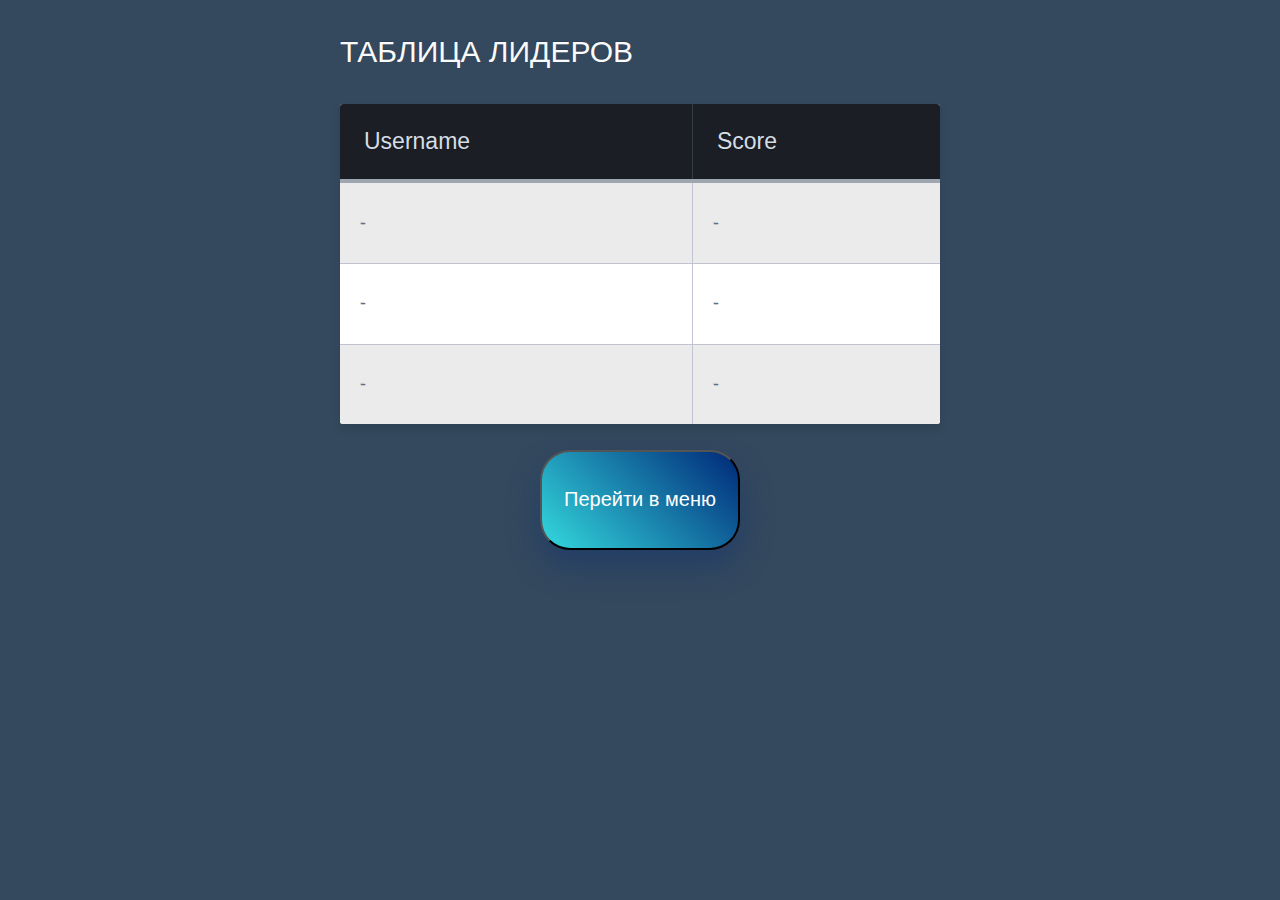
<file: leaderboard.html>
<!DOCTYPE html>
<html lang="en">
<head>
    <meta charset="UTF-8">
    <meta http-equiv="X-UA-Compatible" content="IE=edge">
    <meta name="viewport" content="width=device-width, initial-scale=1.0">
    <link rel="stylesheet" href="css/leaderboardStyle.css">
    <title>Document</title>
</head>
<body onload="createLeaderboard()">
    <div class="table-title">
        <h3>Таблица лидеров</h3>
    </div>
        <table class="table-fill">
        <thead>
        <tr>
        <th class="text-left">Username</th>
        <th class="text-left">Score</th>
        </tr>
        </thead>
        <tbody class="table-hover">
        <tr>
        <td id="firstName" class="text-left"></td>
        <td id="firstScore" class="text-left"></td>
        </tr>
        <tr>
        <td id="secondName" class="text-left"></td>
        <td id="secondScore" class="text-left"></td>
        </tr>
        <tr>
        <td id="thirdName" class="text-left"></td>
        <td id="thirdScore" class="text-left"></td>
        
        </tbody>
        </table>
        <div id="buttons">
            <button class="buttons" id="menu" onclick="goToMenu()">Перейти в меню</button>
        </div>
        <script src="js/leaderboard.js"></script>
</body>
</html>
</file>
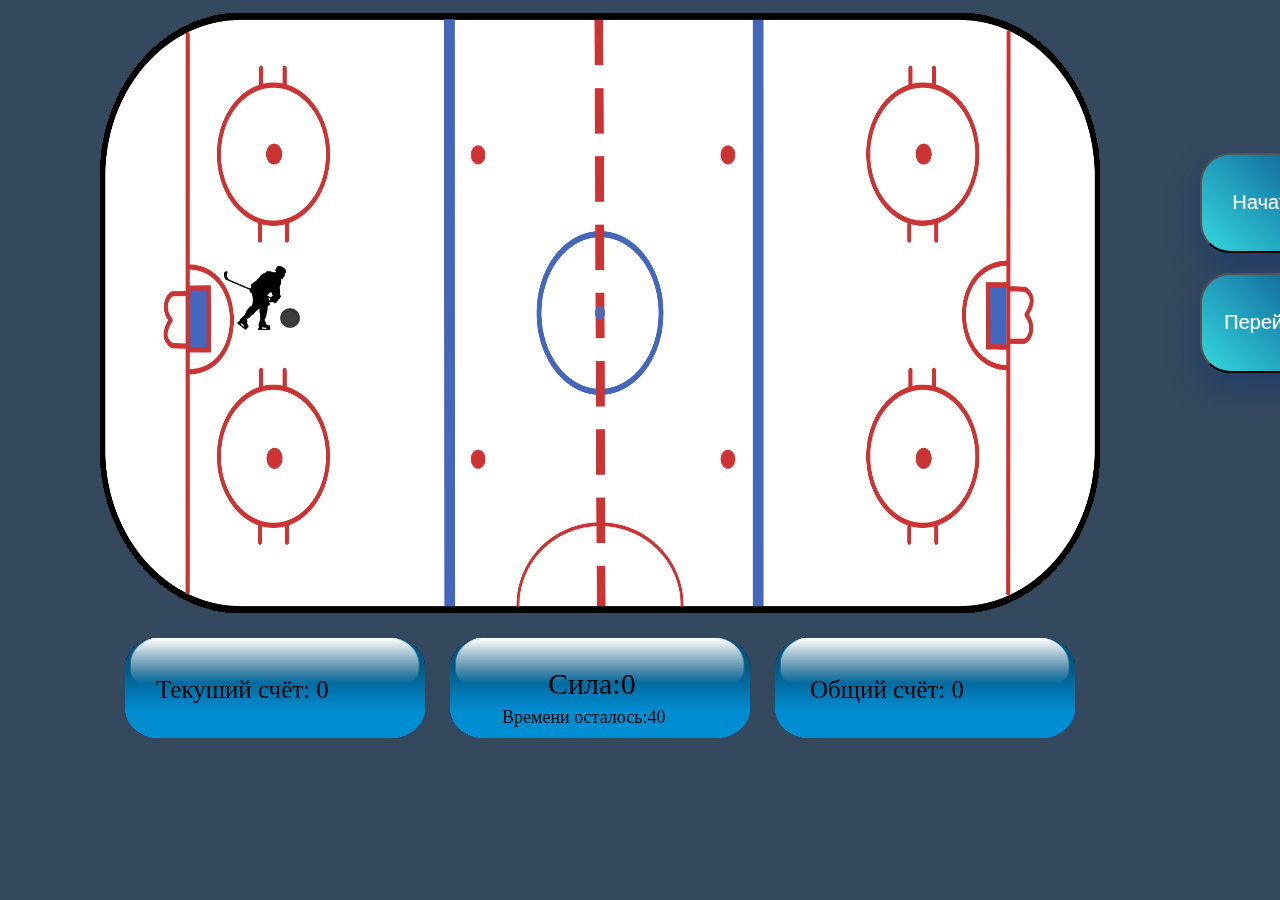
<file: level1.html>
<!DOCTYPE html>
<html lang="en">
<head>
    <meta charset="UTF-8">
    <meta http-equiv="X-UA-Compatible" content="IE=edge">
    <title>Hoсkey_Kononenko</title>
    <link rel="stylesheet" href="css/styleHockey.css">
</head>
<body>
    <div id="wrapper">
        <canvas id="canvas" width="1000" height="800"></canvas>
        <div id="buttons">
            <button class="buttons" id="restart" onclick="reload()">Начать заново</button>
            <button class="buttons"id="menu" onclick="goToMenu()">Перейти в меню</button>
            <button class="buttons"id="nextLevel" onclick="nextPage()">Перейти на следующий уровень</button>
        </div>
    </div>
    <script src="js/game.js"></script>
</body>
</html>
</file>
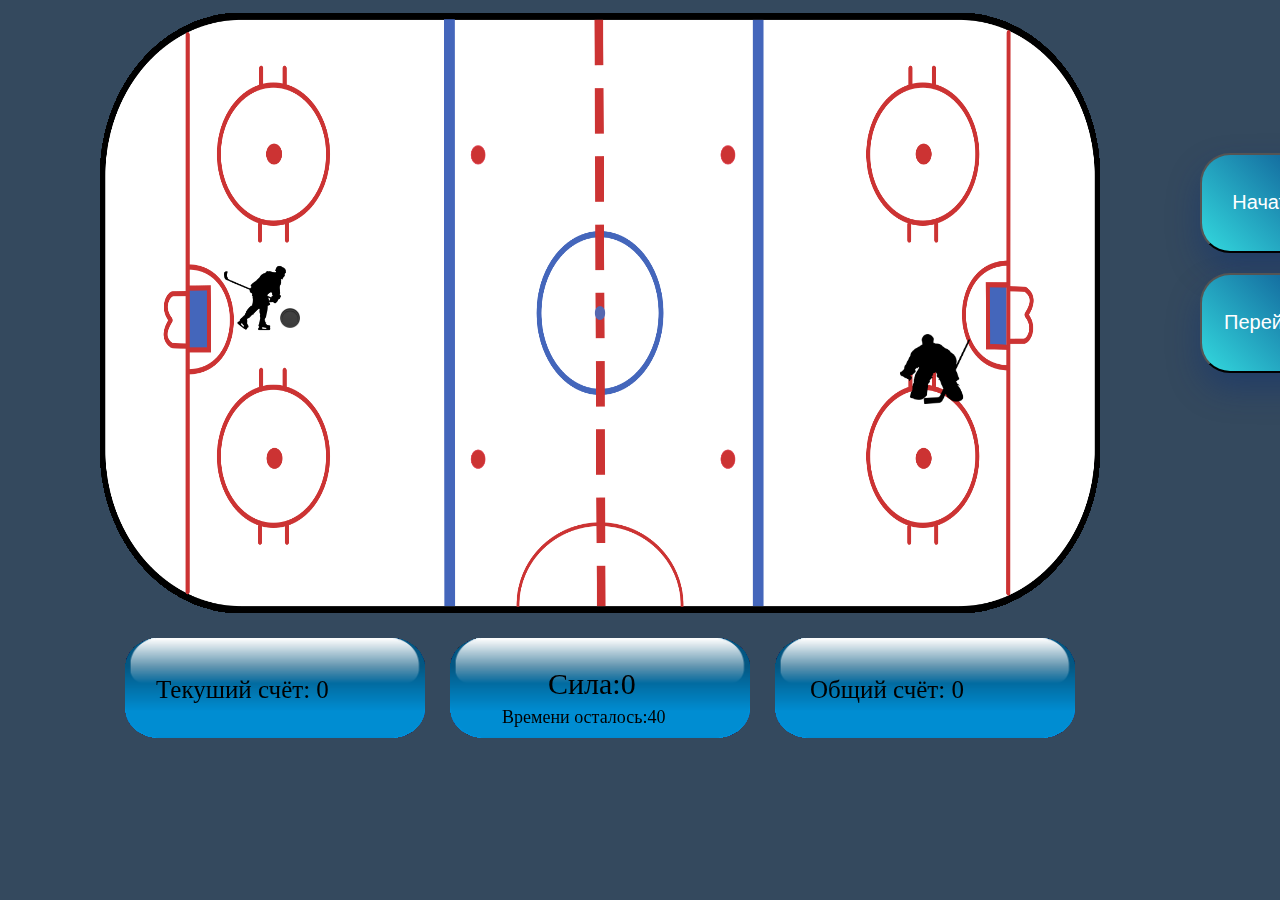
<file: level2.html>
<!DOCTYPE html>
<html lang="en">
<head>
    <meta charset="UTF-8">
    <meta http-equiv="X-UA-Compatible" content="IE=edge">
    <title>level2</title>
    <link rel="stylesheet" href="css/styleHockey.css">
</head>
<body>
    <div id="wrapper">
        <canvas id="canvas" width="1000" height="800"></canvas>
        <div id="buttons">
            <button class="buttons" id="restart" onclick="reload()">Начать заново</button>
            <button class="buttons"id="menu" onclick="goToMenu()">Перейти в меню</button>
            <button class="buttons"id="nextLevel" onclick="nextPage()">Перейти на следующий уровень</button>
        </div>
    </div>
    <script src="js/level2.js"></script>
</body>
</html>
</file>
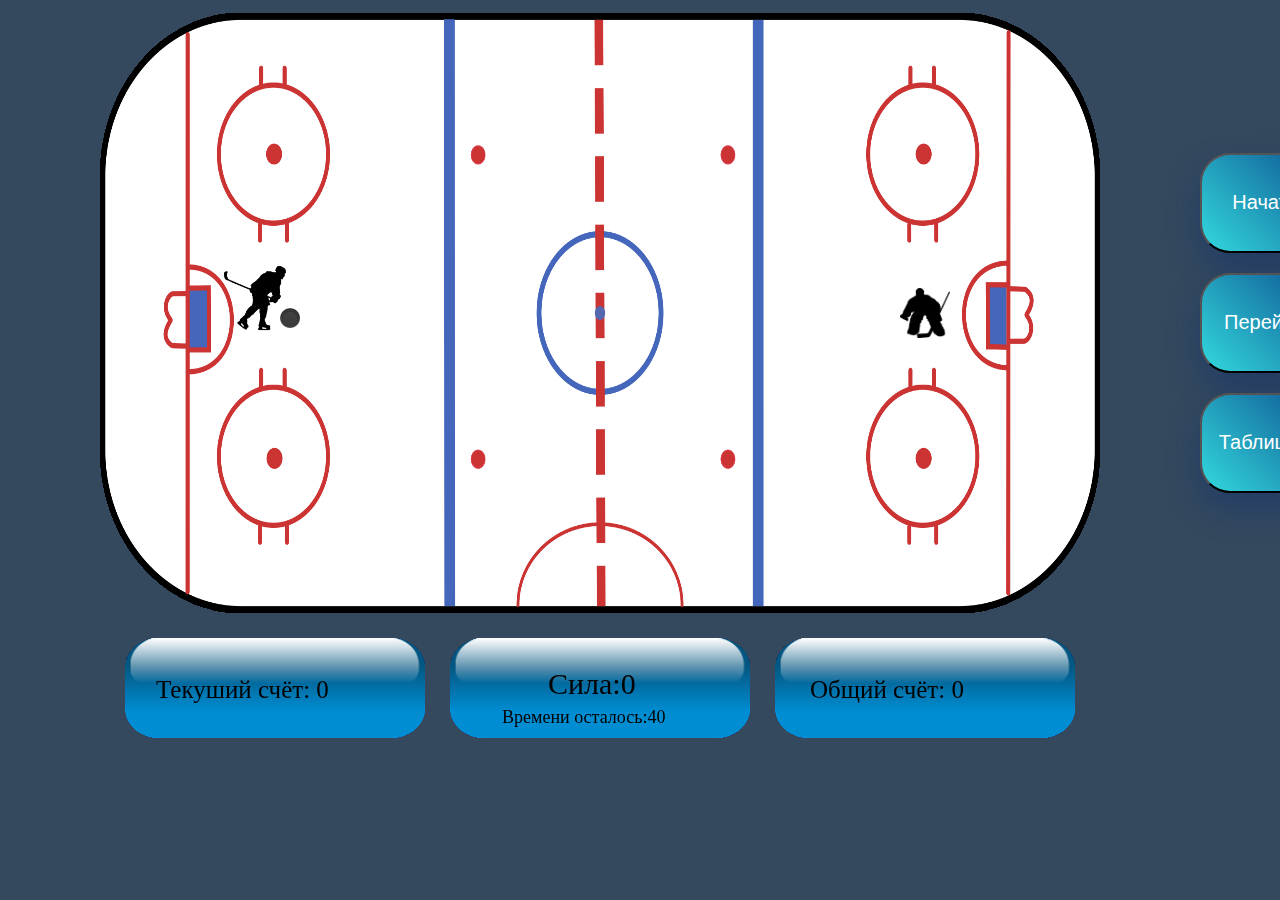
<file: level3.html>
<!DOCTYPE html>
<html lang="en">
<head>
    <meta charset="UTF-8">
    <meta http-equiv="X-UA-Compatible" content="IE=edge">
    <title>level2</title>
    <link rel="stylesheet" href="css/styleHockey.css">
</head>
<body>
    <div id="wrapper">
        <canvas id="canvas" width="1000" height="800"></canvas>
        <div id="buttons">
            <button class="buttons" id="restart" onclick="reload()">Начать заново</button>
            <button class="buttons"id="menu" onclick="goToMenu()">Перейти в меню</button>
            <button class="buttons" id="menu" onclick="goToLeaderboard()">Таблица лидеров</button>
        </div>
    </div>
    <script src="js/level3.js"></script>
</body>
</html>
</file>
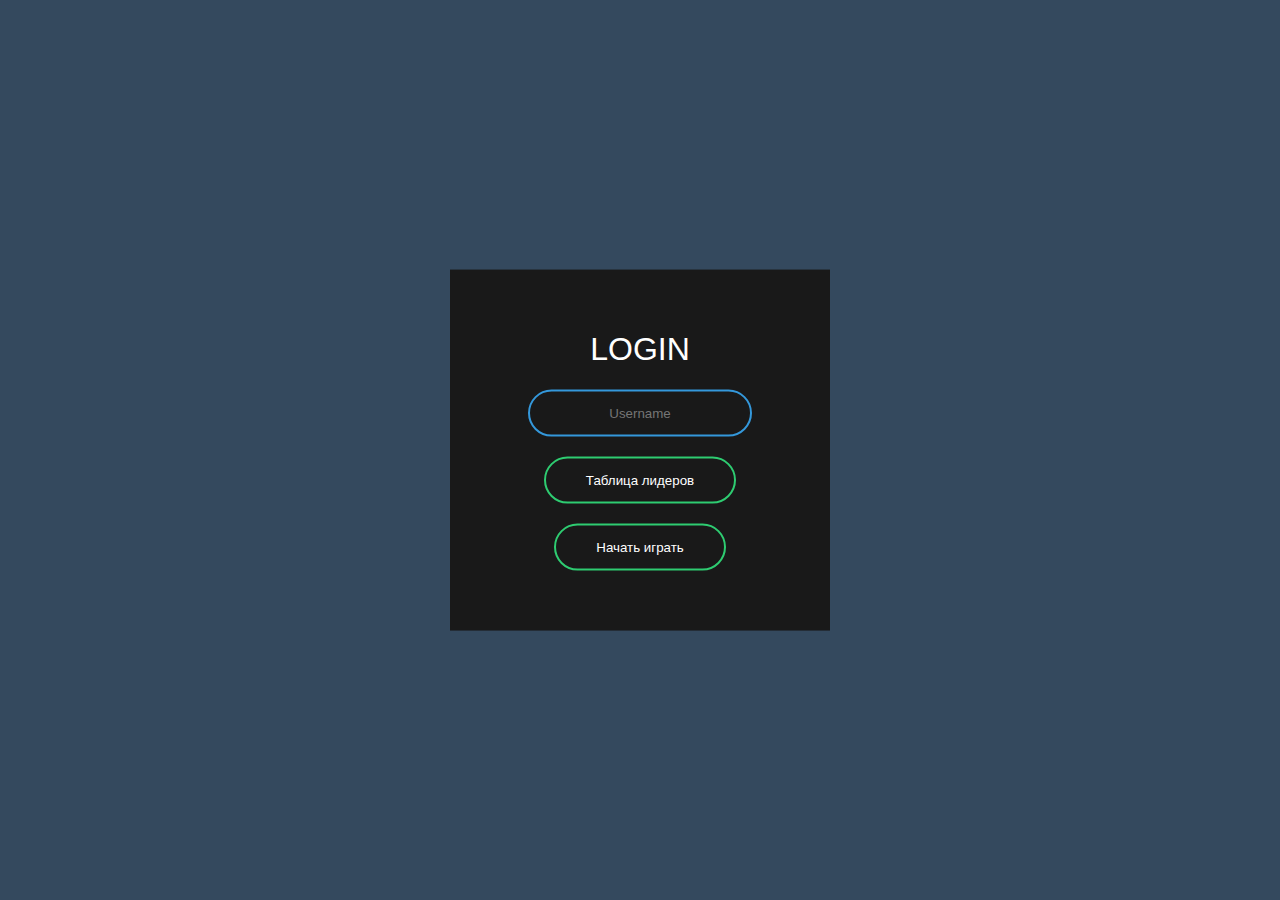
<file: menu.html>
<!DOCTYPE html>
<html lang="en" dir="ltr">
  <head>
    <meta charset="utf-8">
    <title>Animated Login Form</title>
    <link rel="stylesheet" href="css/menuStyle.css">
  </head>
  <body>

<div class="box">
  <h1>Login</h1>
  <input id="username" type="text" name="" placeholder="Username">
  <button  onclick="goToLeaderboard()">Таблица лидеров</button>
  <button  onclick="login()">Начать играть</button>
</div>

    <script src="js/menu.js"></script>
  </body>
</html>
</file>
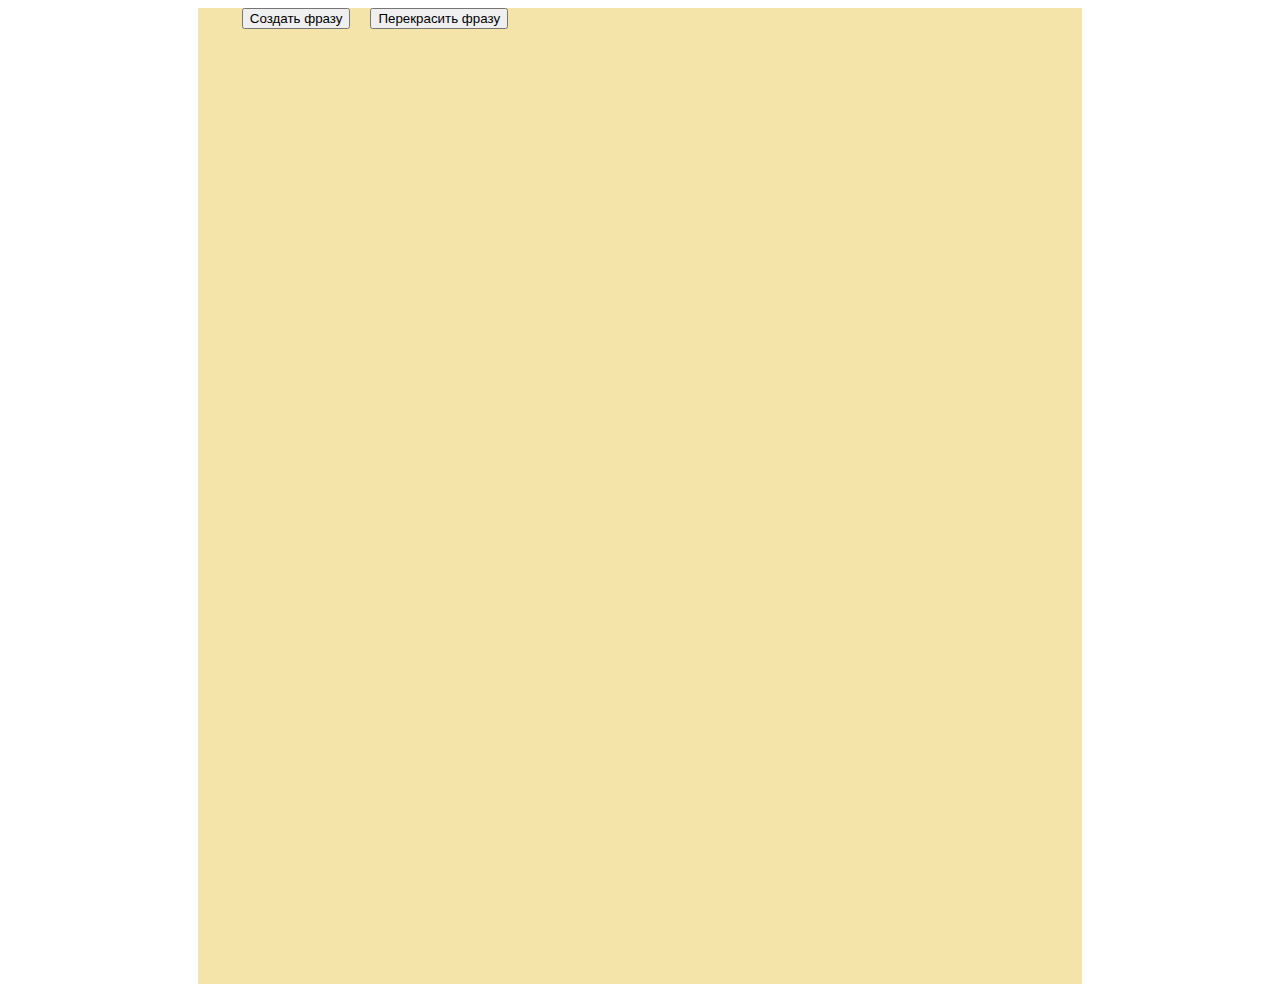
<file: phrases.html>
<!DOCTYPE html>
<html lang="en">
<head>
    <meta charset="UTF-8">
    <meta name="viewport" content="width=device-width">
    <link rel="stylesheet" href="css/phrases.css">
    <title>Phrases</title>

</head>
<body>
    <div class="container">
        <div id="phrases-nav">
            <div id="noPhrases">Фразы закончились</div>
            <div class="buttons">
                <button id="spawnPhrases"  type="button" onclick="spawnPhrase()">Создать фразу</button>
                <button id="colorPhrases"  type="button" onclick="colorPhrases()">Перекрасить фразу</button>
            </div>
        </div>
        <div id="phraseField">
        </div>
    </div>
    <script src="js/phrases.js"></script>
</body>
</html>
</file>
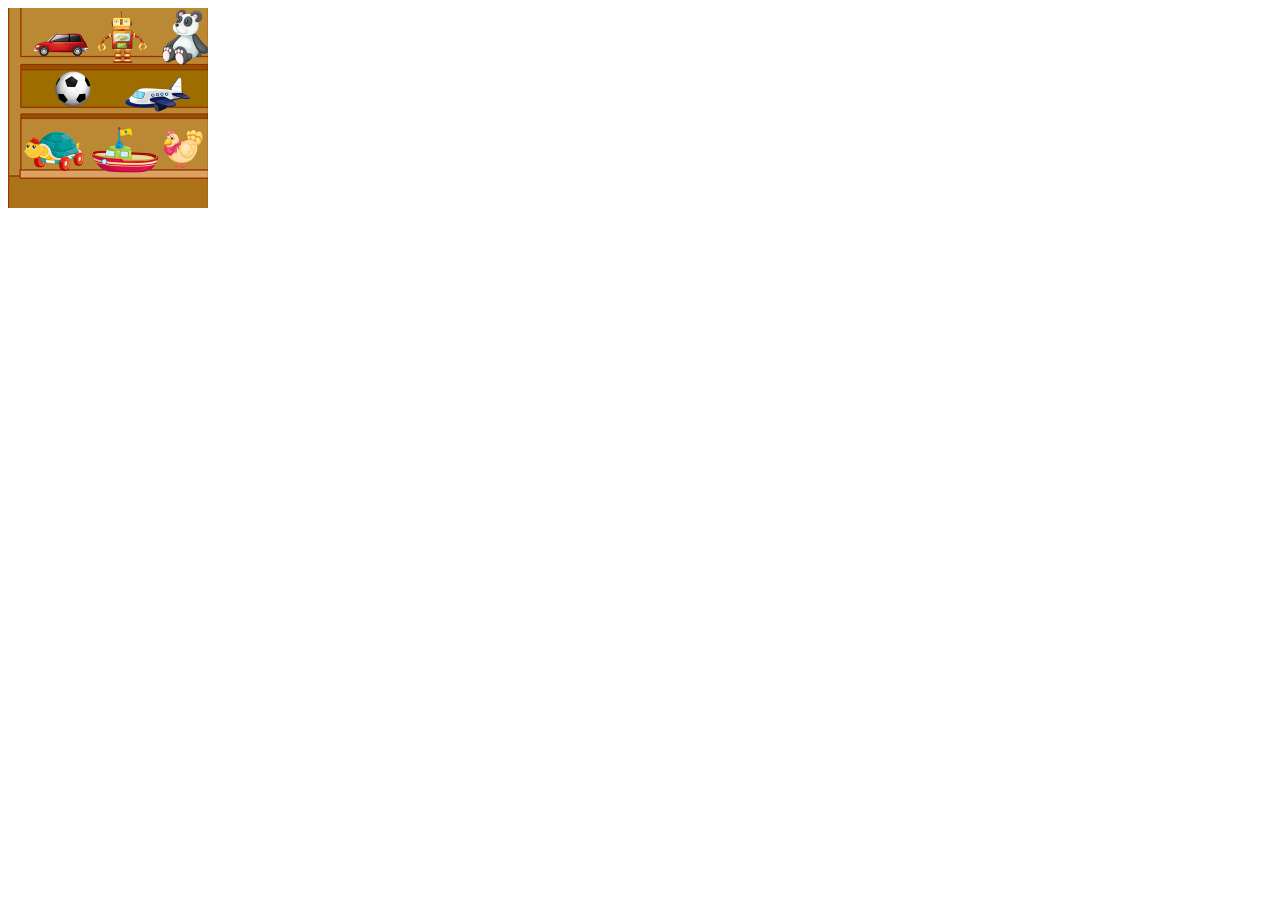
<file: task_2.html>
<!DOCTYPE html>
<html lang="en">
<head>
    <meta charset="UTF-8">
    <meta name="viewport" content="width=device-width">
    <link rel="stylesheet" href="css/style.css">
    <title>Document</title>
</head>
<body>
    
<div class="container">
    <div id="room1">
        <div id="boy1"></div>
        <div id="text1">Игрушки оптом</div>
        <div id="boy2">
            <div id="stick"></div> 
            <div id="vane"></div> 
            <div id="text2">Самые весёлые игрушки!</div>
        </div> 
        
    </div>
</div>

</body>
</html>
</file>
<file: css/leaderboardStyle.css>
body{
    margin: 0;
    padding: 0;
    font-family: sans-serif;
    background: #34495e;
  }

#buttons {
    padding-top: 2%;
}

#menu{
    display: block;
    margin: auto;
}

.buttons {
    height: 100px;
    width: 200px;
    
    font-family: 'Montserrat', sans-serif;
    font-size: 20px;
    font-weight: 300;
    text-decoration: none;
    text-align: center;

    border-radius: 30px;
    background-image: linear-gradient(45deg, #6ab1d7 0%, #33d9de 50%, #002878 100%);
    background-position: 100% 0;
    background-size: 200% 200%;
    color: white;
    box-shadow: 0 16px 32px 0 rgba(0, 40, 120, .35);
    transition: .5s;
}

.buttons:hover {
    box-shadow: 0 0 0 0 rgba(0, 40, 120, 0);
  background-position: 0 0;
}
  div.table-title {
    display: block;
   margin: auto;
   max-width: 600px;
   padding:5px;
   width: 100%;
 }
 
 .table-title h3 {
    color: #fafafa;
    font-size: 30px;
    font-weight: 400;
    font-style:normal;
    font-family: "Roboto", helvetica, arial, sans-serif;
    text-shadow: -1px -1px 1px rgba(0, 0, 0, 0.1);
    text-transform:uppercase;
 }
 
 
 /*** Table Styles **/
 
 .table-fill {
   background: white;
   border-radius:3px;
   border-collapse: collapse;
   height: 320px;
   margin: auto;
   max-width: 600px;
   padding:5px;
   width: 100%;
   box-shadow: 0 5px 10px rgba(0, 0, 0, 0.1);
   animation: float 5s infinite;
 }
  
 th {
   color:#D5DDE5;;
   background:#1b1e24;
   border-bottom:4px solid #9ea7af;
   border-right: 1px solid #343a45;
   font-size:23px;
   font-weight: 100;
   padding:24px;
   text-align:left;
   text-shadow: 0 1px 1px rgba(0, 0, 0, 0.1);
   vertical-align:middle;
 }
 
 th:first-child {
   border-top-left-radius:3px;
 }
  
 th:last-child {
   border-top-right-radius:3px;
   border-right:none;
 }
   
 tr {
   border-top: 1px solid #C1C3D1;
   border-bottom: 1px solid #C1C3D1;
   color:#666B85;
   font-size:16px;
   font-weight:normal;
   text-shadow: 0 1px 1px rgba(256, 256, 256, 0.1);
 }
  
 tr:hover td {
   background:#4E5066;
   color:#FFFFFF;
   border-top: 1px solid #22262e;
 }
  
 tr:first-child {
   border-top:none;
 }
 
 tr:last-child {
   border-bottom:none;
 }
  
 tr:nth-child(odd) td {
   background:#EBEBEB;
 }
  
 tr:nth-child(odd):hover td {
   background:#4E5066;
 }
 
 tr:last-child td:first-child {
   border-bottom-left-radius:3px;
 }
  
 tr:last-child td:last-child {
   border-bottom-right-radius:3px;
 }
  
 td {
   background:#FFFFFF;
   padding:20px;
   text-align:left;
   vertical-align:middle;
   font-weight:300;
   font-size:18px;
   text-shadow: -1px -1px 1px rgba(0, 0, 0, 0.1);
   border-right: 1px solid #C1C3D1;
 }
 
 td:last-child {
   border-right: 0px;
 }
 
 th.text-left {
   text-align: left;
 }
 
 th.text-center {
   text-align: center;
 }
 
 th.text-right {
   text-align: right;
 }
 
 td.text-left {
   text-align: left;
 }
 
 td.text-center {
   text-align: center;
 }
 
 td.text-right {
   text-align: right;
 }
</file>
<file: css/styleHockey.css>
body {
    margin: 0;
    padding: 0;
    font-family: sans-serif;
    background: #34495e;
}

#wrapper {
    padding-top: 1%;
    display:flex;
    width: 1400px;
    margin: 0 auto;
}


#buttons {
    display: flex;
    padding-top: 10%;
    flex-direction: column;
    grid-gap:20px; 
}

.buttons {
    height: 100px;
    width: 200px;

    font-family: 'Montserrat', sans-serif;
    font-size: 20px;
    font-weight: 300;
    text-decoration: none;
    text-align: center;

    border-radius: 30px;
    background-image: linear-gradient(45deg, #6ab1d7 0%, #33d9de 50%, #002878 100%);
    background-position: 100% 0;
    background-size: 200% 200%;
    color: white;
    box-shadow: 0 16px 32px 0 rgba(0, 40, 120, .35);
    transition: .5s;
}

.buttons:hover {
    box-shadow: 0 0 0 0 rgba(0, 40, 120, 0);
  background-position: 0 0;
}


#nextLevel {
    display: none;
}

canvas {
    margin: 0 auto;
    cursor: none;
}
</file>
<file: css/menuStyle.css>
body{
    margin: 0;
    padding: 0;
    font-family: sans-serif;
    background: #34495e;
  }
  .box{
    width: 300px;
    padding: 40px;
    position: absolute;
    top: 50%;
    left: 50%;
    transform: translate(-50%,-50%);
    background: #191919;
    text-align: center;
  }
  .box h1{
    color: white;
    text-transform: uppercase;
    font-weight: 500;
  }
  .box input[type = "text"]{
    border:0;
    background: none;
    display: block;
    margin: 20px auto;
    text-align: center;
    border: 2px solid #3498db;
    padding: 14px 10px;
    width: 200px;
    outline: none;
    color: white;
    border-radius: 24px;
    transition: 0.25s;
  }
  .box input[type = "text"]:focus{
    width: 280px;
    border-color: #2ecc71;
  }

  .box button{
    border:0;
    background: none;
    display: block;
    margin: 20px auto;
    text-align: center;
    border: 2px solid #2ecc71;
    padding: 14px 40px;
    outline: none;
    color: white;
    border-radius: 24px;
    transition: 0.25s;
    cursor: pointer;
  }

  .box button:hover{
    background: #2ecc71;
  }
</file>
<file: css/phrases.css>
html, body
{
    height:100%;
}
.container {
    margin: auto;
    max-height: 1280px;
    width: 70%;
    height: 100%;
    padding-bottom: 6%;
    background-color: #f5e4a9;
}

.buttons {
    padding-left:5%;
    display: flex;
    column-gap: 20px;
}

#phraseField {
    position:relative;
    margin:auto;
    height:100%;
    width:100%;
}

#noPhrases {
    text-align: center;
    display: none;
}


.phrase 
{
    width: 100px;
    height: 50px;
    position:absolute;  
    text-align: center;
    display: flex;
    justify-content:center;
    align-items:center;
    font-size: 14px;
    
    border: solid;
    border-color: black;
    border-radius: 2px;

    transform: translate(-50%,-50%);
    transition: all .2s ease-in-out;
}

.phrase:hover 
{ 
    transform: translate(-50%, -50%) scale(1.2);
}
</file>
<file: css/style.css>
body{
    width: 200px;
}

.container {
    position: absolute;
    background-color: #fff;
    display: flex;
    flex-direction: row;
}

#room1 {
    position: inherit;
    height: 200px;
    width: 200px;
    background-image: url("../image/background1.png");
    padding: 20x;
    animation-delay: 3s;
}


#boy1 {
    position: inherit;
    height: 200px;
    width: 129px;
    scale: 0.7;
    top: 30px;
    left: -40px;
    opacity: .0;
    background-image: url(../image/boy1.png);
    transition: all 1s ease-out;
    cursor: pointer;
}

#text1 {
    position: inherit;
    top: 180px;
    left: 20px;
    color: aliceblue;
    transition: all 0.5s ease-out;
    opacity: 0;
}

#boy2 {
    position: inherit;
    height: 200px;
    width: 129px;
    scale: 0.7;
    top: 30px;
    left: 100px;
    opacity: .0;
    background-image: url(../image/boy2.png);
    transition: all 0.5s ease-out;
    cursor: pointer;
}

#text2 {
    position: inherit;
    top: -35px;
    left: -175px;
    rotate: -30deg;
    font-size: 1.4rem;
    color: rgb(58, 255, 32)  ;
    transition: all 1s ease-out;
}

#vane {
    position: inherit; 
    height: 125px;
    width: 125px;
    top: -15px;
    left: -55px;
    scale: 0.4;   
    background-image: url(../image/vane.png);

    animation: 3s linear infinite rotate;
}


#stick {
    position: inherit; 
    height: 92px;
    width: 116px;
    top: 15px;
    left: -33px;
    scale: 0.7;
    background-image: url(../image/stick.png);
}

body:hover #boy1 {
    opacity: 1;
    transform: translate(180px,0);
}
body:hover #text1 {
    opacity: 1;
}

.container:active #boy1{
    opacity: 0;
}
.container:active #text1{
    opacity: 0;
}
.container:active #boy2{
    opacity: 1;
}
.container:active #room1{
    transition-delay: 0.5s;
    filter: sepia(40%);
}

@keyframes rotate {
    from {
        transform: rotate(0deg);
    }
    to {
        transform: rotate(360deg);
      }
}
</file>
